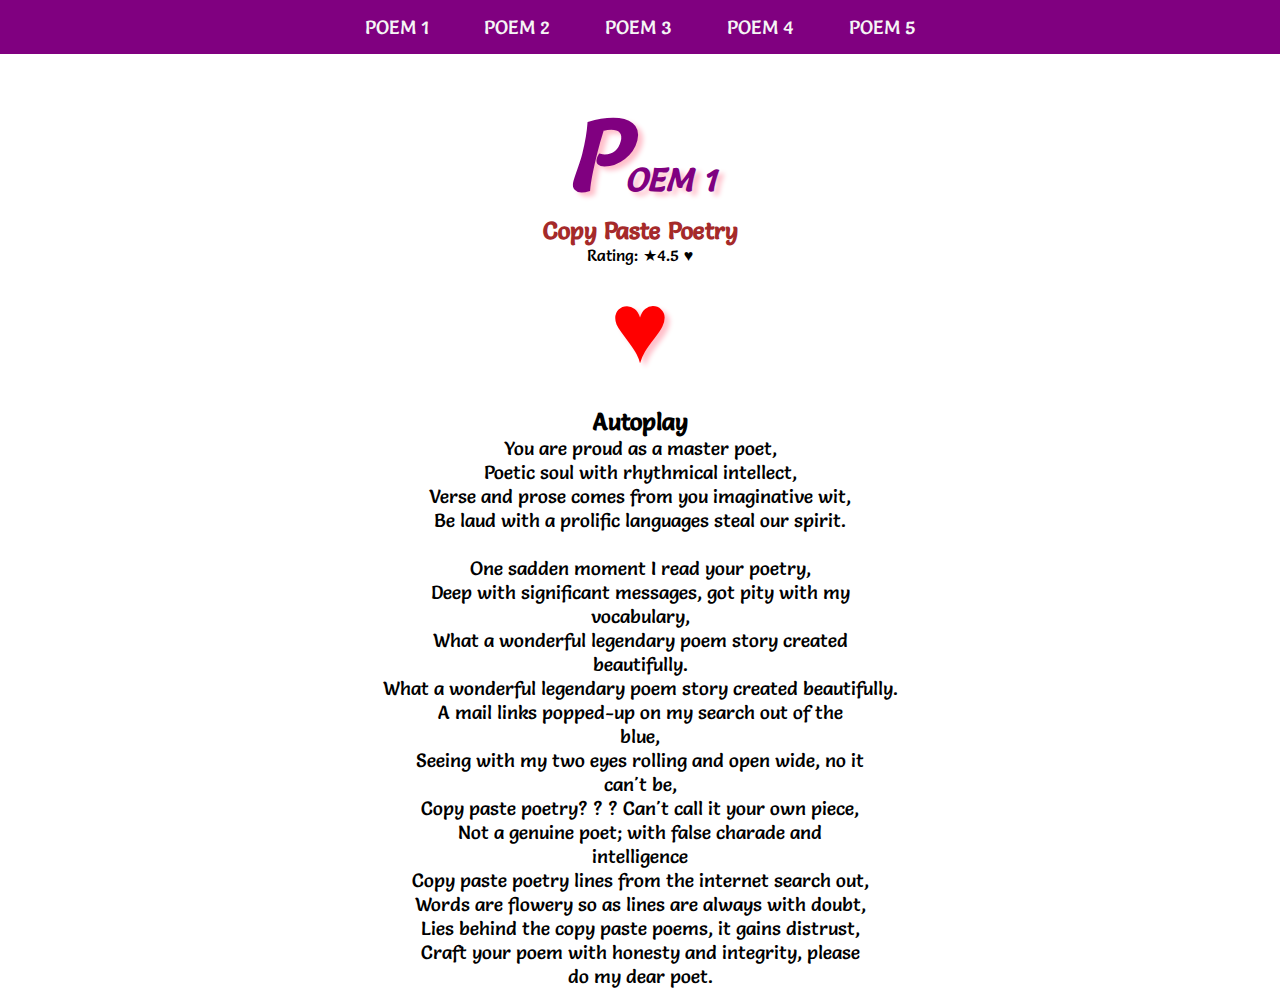
<file: index.html>
<!DOCTYPE html>
<html lang="en">
<head>
    <meta charset="UTF-8">
    <meta name="viewport" content="width=device-width, initial-scale=1.0">
    <title>Document</title>
    <link rel="stylesheet" href="style.css">
    <link rel="preconnect" href="https://fonts.googleapis.com">
<link rel="preconnect" href="https://fonts.gstatic.com" crossorigin>
<link href="https://fonts.googleapis.com/css2?family=Salsa&display=swap" rel="stylesheet">
</head>
<body> <ul>
    <li><a href="./index.html">poem 1</a></li>
    <li><a href="./poem2.html">poem 2</a></li>
    <li><a href="./poem3.html">poem 3</a></li>
    <li><a href="./poem4.html">poem 4</a></li>
    <li><a href="./poem5.html">poem 5</a></li>
</ul>
<br />
<br />
<h1> <span>P</span>OEM 1</h1>
<div class="ce">
    <h2 style="color: brown;">Copy Paste Poetry</h2>
    <span>Rating: &#9733;4.5</span>
    <span>&#9829;</span>
    <h1 style="color: red;">&#9829;</h1>
    <br />
    <h2>Autoplay</h2>
</div>
<div id="para">

    <p>You are proud as a master poet,</p>
    <p>Poetic soul with rhythmical intellect,</p>
    <p>Verse and prose comes from you imaginative wit,</p>
    <p>
        Be laud with a prolific languages steal our spirit.
    </p>
    <br />
    <p>One sadden moment I read your poetry,</p>
    <p>Deep with significant messages, got pity with my <br /> vocabulary,</p>
    <p>What a wonderful legendary poem story created <br /> beautifully.</p>
    <p>
        What a wonderful legendary poem story created beautifully.
    </p>
    <p>A mail links popped-up on my search out of the <br /> blue,</p>
    <p>Seeing with my two eyes rolling and open wide, no it <br/ >can't be,</p>
    <p>Copy paste poetry? ? ? Can't call it your own piece,<br />
        Not a genuine poet; with false charade and <br/> intelligence</p>
        <p>Copy paste poetry lines from the internet search out,</p>
        <p>
            Words are flowery so as lines are always with doubt, <br />
Lies behind the copy paste poems, it gains distrust, <br />
Craft your poem with honesty and integrity, please <br /> do my dear poet.
        </p>
</div>
</body>
</html>
</file>
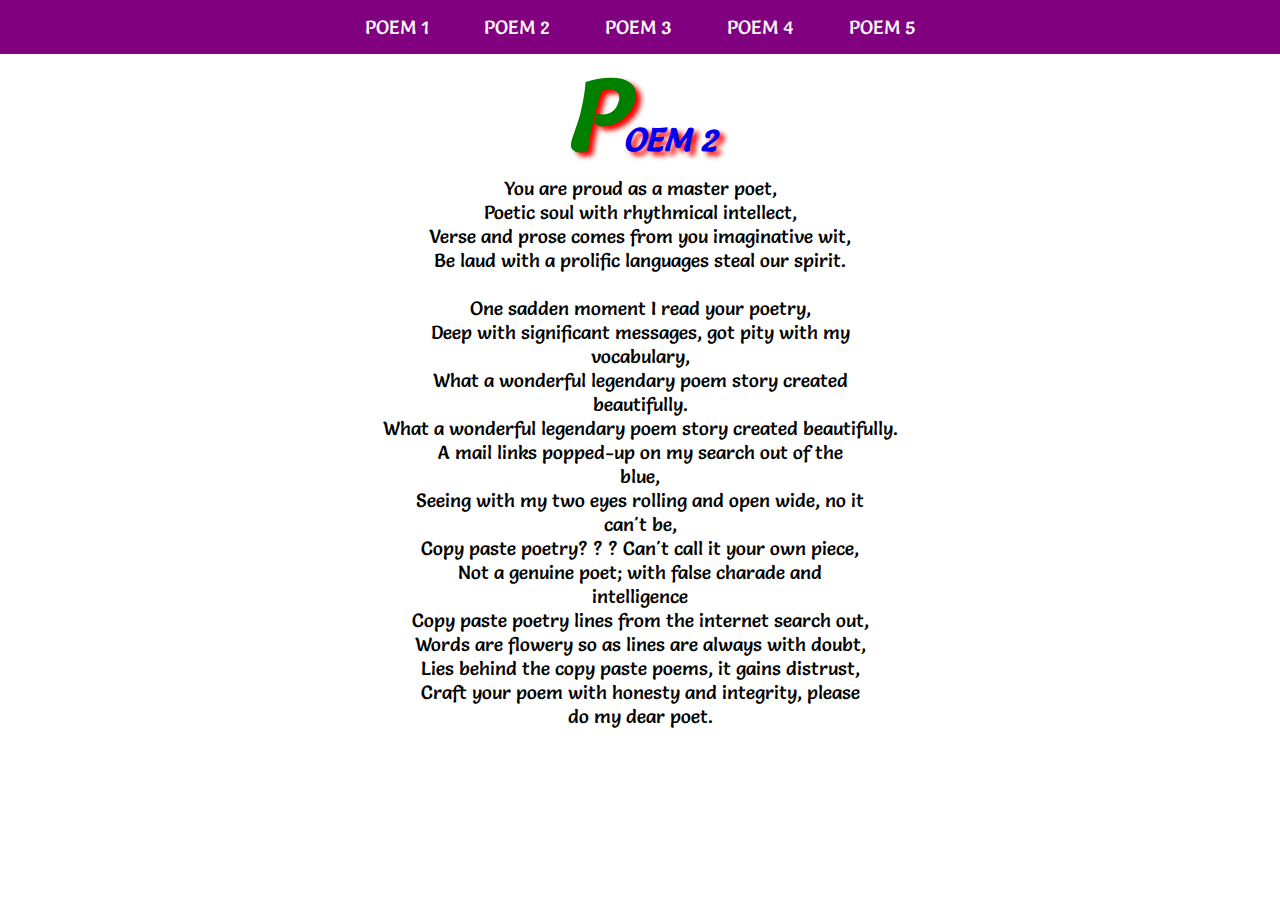
<file: poem2.html>
<!DOCTYPE html>
<html lang="en">
<head>
    <meta charset="UTF-8">
    <meta name="viewport" content="width=device-width, initial-scale=1.0">
    <title>Document</title>
    <style>
        h1::first-letter{
            font-size: 100px;
        }
        *{
            text-decoration: none;
        }
        h1{
            font-style: italic;
            text-align: center;
            text-shadow:5px 4px 5px red;
        }
        span{
            color: green;
        }
        #para{
    text-align: center;
    font-size: larger;
}
body{
    font-family: 'Salsa', cursive;
}
ul{
text-transform: uppercase;
background-color: purple;
font-size: larger;
padding: 15px;
text-align: center;
}
li{
    display: inline;
    margin: 25px;
}
li a{
    color: whitesmoke;
}
*{
    text-decoration: none;
    padding: 0%;
    margin: 0%;
}
    </style>
    <link rel="preconnect" href="https://fonts.googleapis.com">
    <link rel="preconnect" href="https://fonts.gstatic.com" crossorigin>
    <link href="https://fonts.googleapis.com/css2?family=Salsa&display=swap" rel="stylesheet">
</head>
<body>
    <ul>
        <li><a href="./index.html">poem 1</a></li>
        <li><a href="./poem2.html">poem 2</a></li>
        <li><a href="./poem3.html">poem 3</a></li>
        <li><a href="./poem4.html">poem 4</a></li>
        <li><a href="./poem5.html">poem 5</a></li>
    </ul>
    <h1> <a href="./index.html"><span>P</span>OEM 2</a></h1>
    <div id="para">

        <p>You are proud as a master poet,</p>
        <p>Poetic soul with rhythmical intellect,</p>
        <p>Verse and prose comes from you imaginative wit,</p>
        <p>
            Be laud with a prolific languages steal our spirit.
        </p>
        <br />
        <p>One sadden moment I read your poetry,</p>
        <p>Deep with significant messages, got pity with my <br /> vocabulary,</p>
        <p>What a wonderful legendary poem story created <br /> beautifully.</p>
        <p>
            What a wonderful legendary poem story created beautifully.
        </p>
        <p>A mail links popped-up on my search out of the <br /> blue,</p>
        <p>Seeing with my two eyes rolling and open wide, no it <br/ >can't be,</p>
        <p>Copy paste poetry? ? ? Can't call it your own piece,<br />
            Not a genuine poet; with false charade and <br/> intelligence</p>
            <p>Copy paste poetry lines from the internet search out,</p>
            <p>
                Words are flowery so as lines are always with doubt, <br />
Lies behind the copy paste poems, it gains distrust, <br />
Craft your poem with honesty and integrity, please <br /> do my dear poet.
            </p>
    </div>

</body>
</html>
</file>
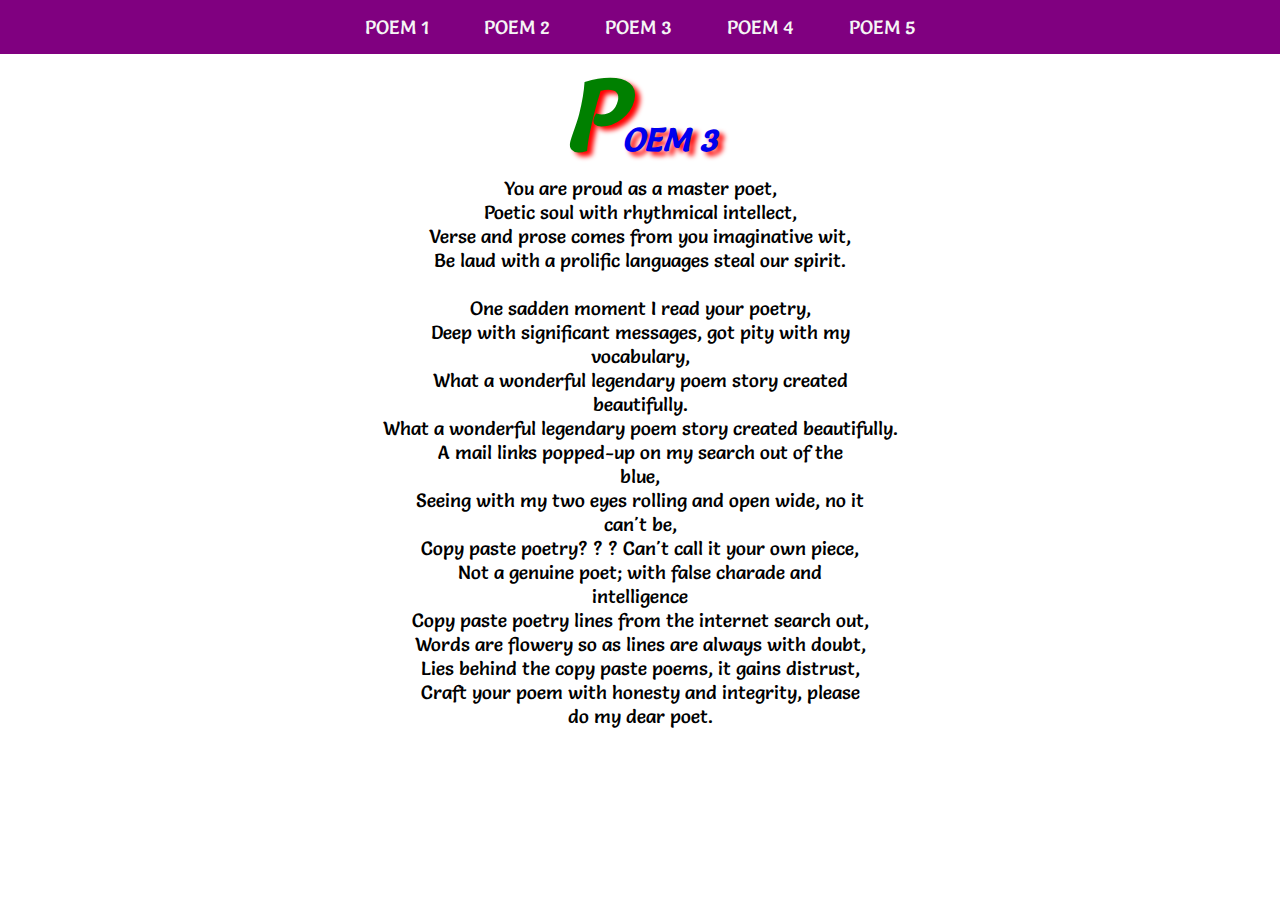
<file: poem3.html>
<!DOCTYPE html>
<html lang="en">
<head>
    <meta charset="UTF-8">
    <meta name="viewport" content="width=device-width, initial-scale=1.0">
    <title>Document</title>
    <style>
        h1::first-letter{
            font-size: 100px;
        }
        *{
            text-decoration: none;
        }
        h1{
            font-style: italic;
            text-align: center;
            text-shadow:5px 4px 5px red;
        }
        span{
            color: green;
        }
        #para{
    text-align: center;
    font-size: larger;
}
body{
    font-family: 'Salsa', cursive;
}
ul{
text-transform: uppercase;
background-color: purple;
font-size: larger;
padding: 15px;
text-align: center;
}
li{
    display: inline;
    margin: 25px;
}
li a{
    color: whitesmoke;
}
*{
    text-decoration: none;
    padding: 0%;
    margin: 0%;
}
    </style>
        <link rel="preconnect" href="https://fonts.googleapis.com">
        <link rel="preconnect" href="https://fonts.gstatic.com" crossorigin>
        <link href="https://fonts.googleapis.com/css2?family=Salsa&display=swap" rel="stylesheet">
</head>
<body>
    <ul>
        <li><a href="./index.html">poem 1</a></li>
        <li><a href="./poem2.html">poem 2</a></li>
        <li><a href="./poem3.html">poem 3</a></li>
        <li><a href="./poem4.html">poem 4</a></li>
        <li><a href="./poem5.html">poem 5</a></li>
    </ul>
    <h1> <a href="./poem2.html"><span>P</span>OEM 3</a></h1>
    <div id="para">

        <p>You are proud as a master poet,</p>
        <p>Poetic soul with rhythmical intellect,</p>
        <p>Verse and prose comes from you imaginative wit,</p>
        <p>
            Be laud with a prolific languages steal our spirit.
        </p>
        <br />
        <p>One sadden moment I read your poetry,</p>
        <p>Deep with significant messages, got pity with my <br /> vocabulary,</p>
        <p>What a wonderful legendary poem story created <br /> beautifully.</p>
        <p>
            What a wonderful legendary poem story created beautifully.
        </p>
        <p>A mail links popped-up on my search out of the <br /> blue,</p>
        <p>Seeing with my two eyes rolling and open wide, no it <br/ >can't be,</p>
        <p>Copy paste poetry? ? ? Can't call it your own piece,<br />
            Not a genuine poet; with false charade and <br/> intelligence</p>
            <p>Copy paste poetry lines from the internet search out,</p>
            <p>
                Words are flowery so as lines are always with doubt, <br />
Lies behind the copy paste poems, it gains distrust, <br />
Craft your poem with honesty and integrity, please <br /> do my dear poet.
            </p>
    </div>

</body>
</html>
</file>
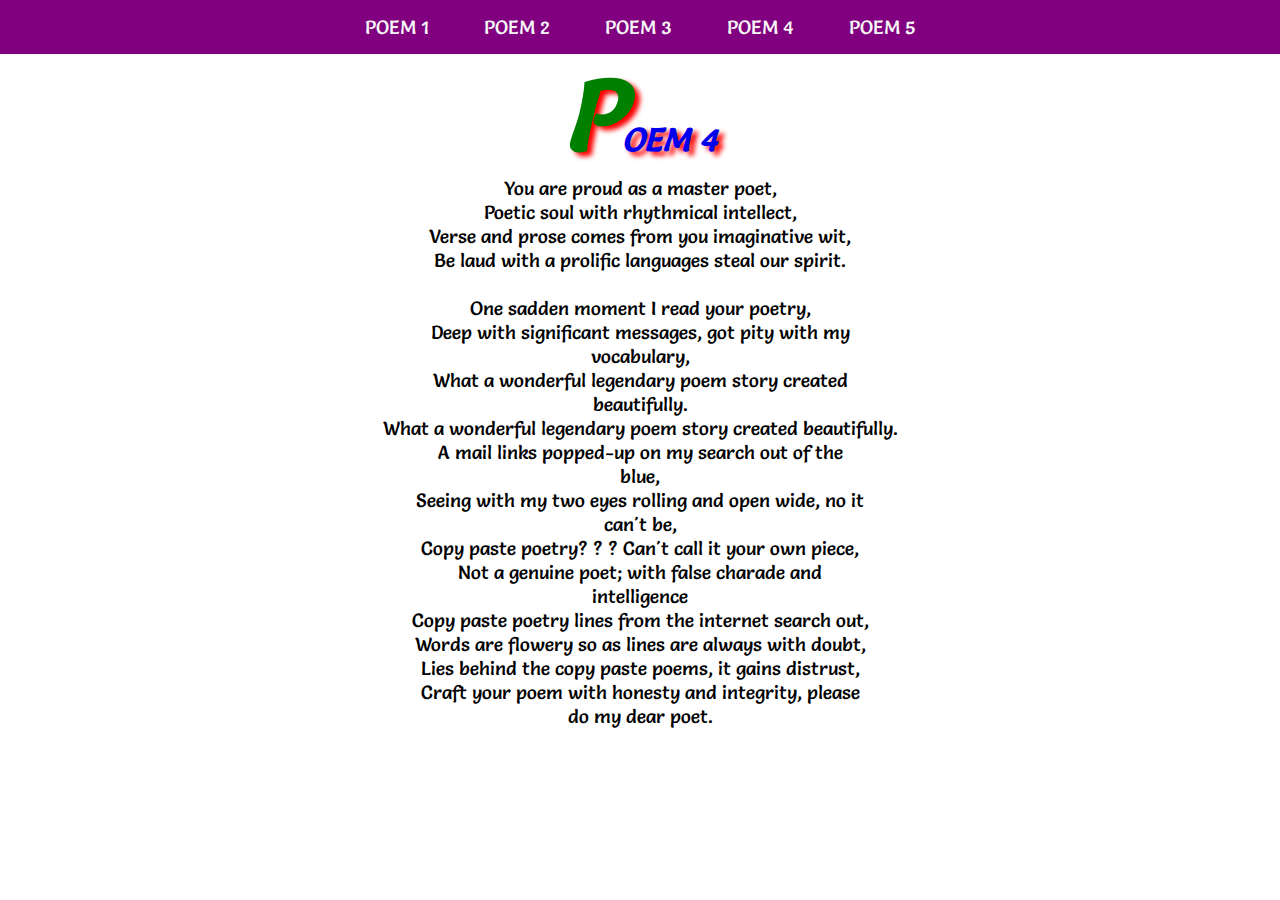
<file: poem4.html>
<!DOCTYPE html>
<html lang="en">
<head>
    <meta charset="UTF-8">
    <meta name="viewport" content="width=device-width, initial-scale=1.0">
    <title>Document</title>
    <style>
        h1::first-letter{
            font-size: 100px;
            text-shadow: red;
        }
        *{
            text-decoration: none;
        }
        h1{
            font-style: italic;
            text-align: center;
            text-shadow:5px 4px 5px red;
        }
        span{
            color: green;
        }
        #para{
    text-align: center;
    font-size: larger;
}
body{
    font-family: 'Salsa', cursive;
}
ul{
text-transform: uppercase;
background-color: purple;
font-size: larger;
padding: 15px;
text-align: center;
}
li{
    display: inline;
    margin: 25px;
}
li a{
    color: whitesmoke;
}
*{
    text-decoration: none;
    padding: 0%;
    margin: 0%;
}
a:hover{
    text-shadow: red;
}
    </style>
        <link rel="preconnect" href="https://fonts.googleapis.com">
        <link rel="preconnect" href="https://fonts.gstatic.com" crossorigin>
        <link href="https://fonts.googleapis.com/css2?family=Salsa&display=swap" rel="stylesheet">
</head>

<body>
    <ul>
        <li><a href="./index.html">poem 1</a></li>
        <li><a href="./poem2.html">poem 2</a></li>
        <li><a href="./poem3.html">poem 3</a></li>
        <li><a href="./poem4.html">poem 4</a></li>
        <li><a href="./poem5.html">poem 5</a></li>
    </ul>
    <h1> <a href="./poem3.html"><span>P</span>OEM 4</a></h1>
    <div id="para">

        <p>You are proud as a master poet,</p>
        <p>Poetic soul with rhythmical intellect,</p>
        <p>Verse and prose comes from you imaginative wit,</p>
        <p>
            Be laud with a prolific languages steal our spirit.
        </p>
        <br />
        <p>One sadden moment I read your poetry,</p>
        <p>Deep with significant messages, got pity with my <br /> vocabulary,</p>
        <p>What a wonderful legendary poem story created <br /> beautifully.</p>
        <p>
            What a wonderful legendary poem story created beautifully.
        </p>
        <p>A mail links popped-up on my search out of the <br /> blue,</p>
        <p>Seeing with my two eyes rolling and open wide, no it <br/ >can't be,</p>
        <p>Copy paste poetry? ? ? Can't call it your own piece,<br />
            Not a genuine poet; with false charade and <br/> intelligence</p>
            <p>Copy paste poetry lines from the internet search out,</p>
            <p>
                Words are flowery so as lines are always with doubt, <br />
Lies behind the copy paste poems, it gains distrust, <br />
Craft your poem with honesty and integrity, please <br /> do my dear poet.
            </p>
    </div>
    
</body>
</html>
</file>
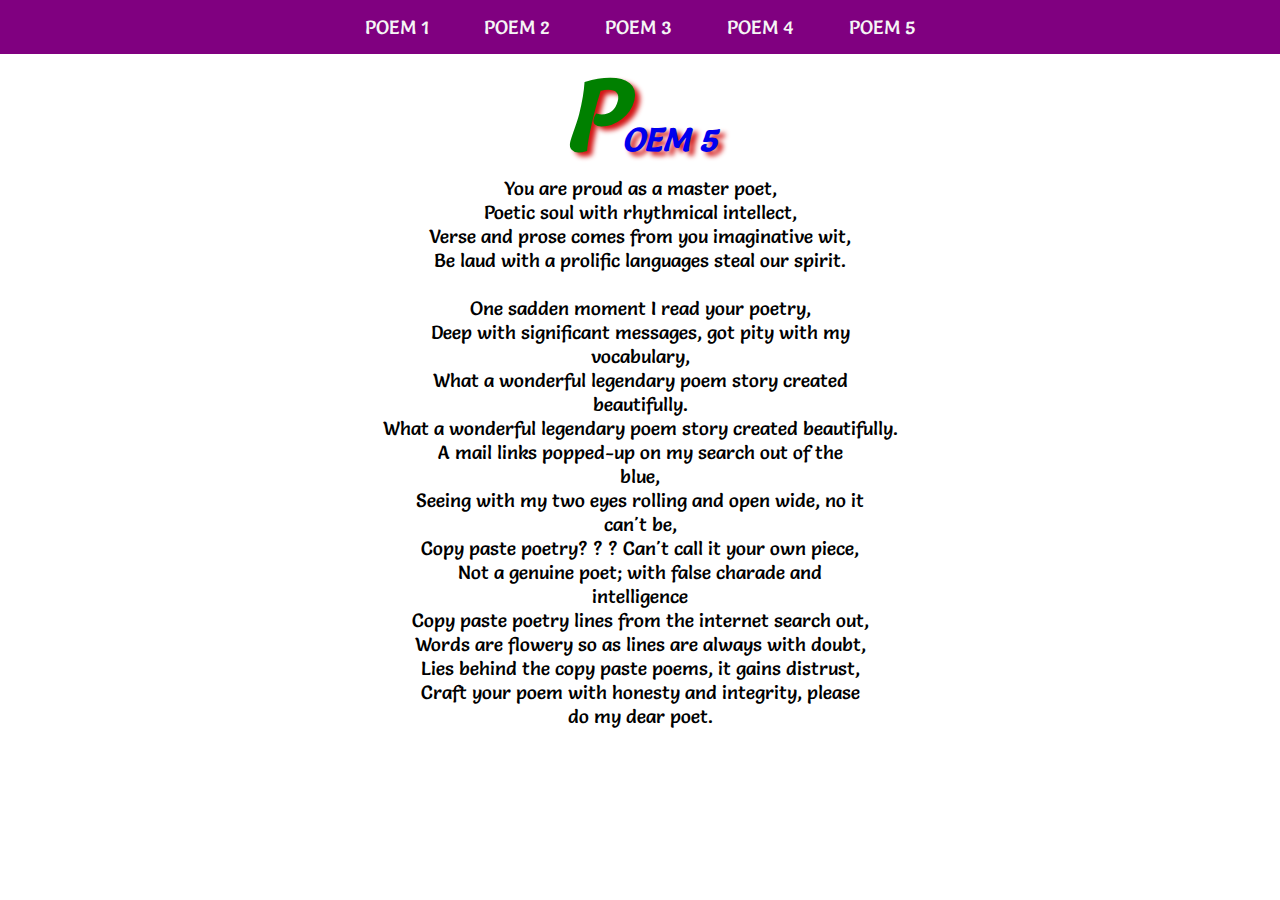
<file: poem5.html>
<!DOCTYPE html>
<html lang="en">
<head>
    <meta charset="UTF-8">
    <meta name="viewport" content="width=device-width, initial-scale=1.0">
    <title>Document</title>
    <style>
        h1::first-letter{
            font-size: 100px;
        }
        *{
            text-decoration: none;
        }
        h1{
            font-style: italic;
            text-align: center;
            text-shadow: 5px 4px 5px #d31515;
        }
        #para{
    text-align: center;
    font-size: larger;
}
span{
    color: green;
}
body{
    font-family: 'Salsa', cursive;
}
ul{
text-transform: uppercase;
background-color: purple;
font-size: larger;
padding: 15px;
text-align: center;
}
li{
    display: inline;
    margin: 25px;
}
li a{
    color: whitesmoke;
}
*{
    text-decoration: none;
    padding: 0%;
    margin: 0%;
}
a:hover{
    text-shadow: #d31515;
}
    </style>
        <link rel="preconnect" href="https://fonts.googleapis.com">
        <link rel="preconnect" href="https://fonts.gstatic.com" crossorigin>
        <link href="https://fonts.googleapis.com/css2?family=Salsa&display=swap" rel="stylesheet">
</head>
<body>
    <ul>
        <li><a href="./index.html">poem 1</a></li>
        <li><a href="./poem2.html">poem 2</a></li>
        <li><a href="./poem3.html">poem 3</a></li>
        <li><a href="./poem4.html">poem 4</a></li>
        <li><a href="./poem5.html">poem 5</a></li>
    </ul>
    <h1> <a href="./poem4.html"><span>P</span>OEM 5</a></h1>
    <div id="para">

        <p>You are proud as a master poet,</p>
        <p>Poetic soul with rhythmical intellect,</p>
        <p>Verse and prose comes from you imaginative wit,</p>
        <p>
            Be laud with a prolific languages steal our spirit.
        </p>
        <br />
        <p>One sadden moment I read your poetry,</p>
        <p>Deep with significant messages, got pity with my <br /> vocabulary,</p>
        <p>What a wonderful legendary poem story created <br /> beautifully.</p>
        <p>
            What a wonderful legendary poem story created beautifully.
        </p>
        <p>A mail links popped-up on my search out of the <br /> blue,</p>
        <p>Seeing with my two eyes rolling and open wide, no it <br/ >can't be,</p>
        <p>Copy paste poetry? ? ? Can't call it your own piece,<br />
            Not a genuine poet; with false charade and <br/> intelligence</p>
            <p>Copy paste poetry lines from the internet search out,</p>
            <p>
                Words are flowery so as lines are always with doubt, <br />
Lies behind the copy paste poems, it gains distrust, <br />
Craft your poem with honesty and integrity, please <br /> do my dear poet.
            </p>
    </div>
</body>
</html>
</file>
<file: style.css>
*{
    text-decoration: none;
    padding: 0%;
    margin: 0%;
}
body{
    font-family: 'Salsa', cursive;
}
ul{
text-transform: uppercase;
background-color: purple;
font-size: larger;
padding: 15px;
text-align: center;
}
li{
    display: inline;
    margin: 25px;
}
li a{
    color: whitesmoke;
}
.ce{
    text-align: center;
}
#para{
    text-align: center;
    font-size: larger;
}
h1{
    text-align: center;
    font-style: italic;
    text-shadow:5px 4px 5px pink;
    color: purple
    
}
h1::first-letter{
    font-size: 100px;
}
a:hover{
    text-decoration: underline;
}
</file>
